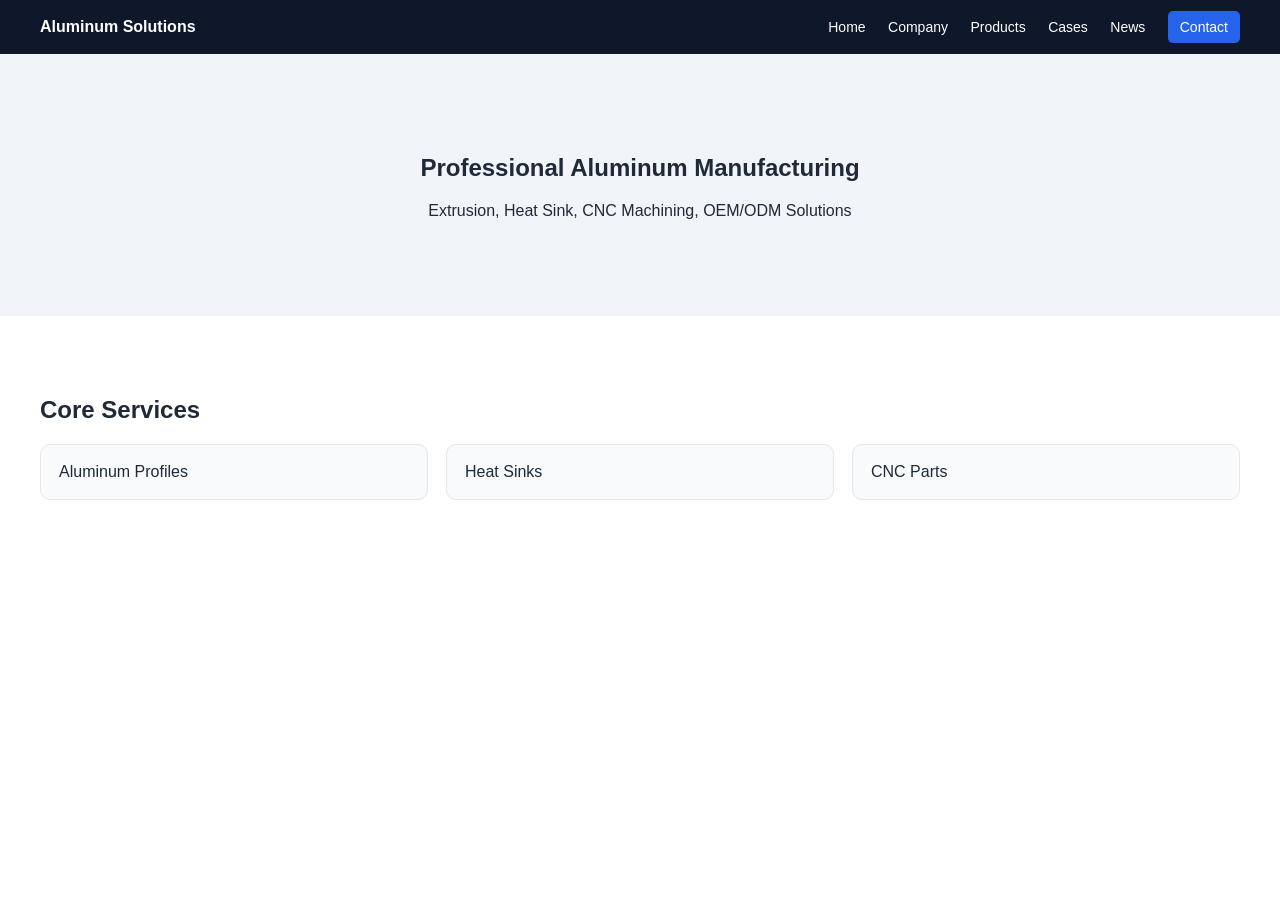
<file: index.html>
<!DOCTYPE html>
<html>
<head>
  <title>B2B Aluminum Solutions</title>
  <link rel="stylesheet" href="assets/style.css">
</head>

<body>

<header class="nav">
  <div class="logo">Aluminum Solutions</div>
  <nav>
    <a href="index.html">Home</a>
    <a href="company.html">Company</a>
    <a href="products/index.html">Products</a>
    <a href="cases.html">Cases</a>
    <a href="news/index.html">News</a>
    <a href="contact.html" class="btn">Contact</a>
  </nav>
</header>

<section class="hero">
  <h1>Professional Aluminum Manufacturing</h1>
  <p>Extrusion, Heat Sink, CNC Machining, OEM/ODM Solutions</p>
</section>

<section class="section">
  <h2>Core Services</h2>
  <div class="grid">
    <div class="card">Aluminum Profiles</div>
    <div class="card">Heat Sinks</div>
    <div class="card">CNC Parts</div>
  </div>
</section>

</body>
</html>
</file>
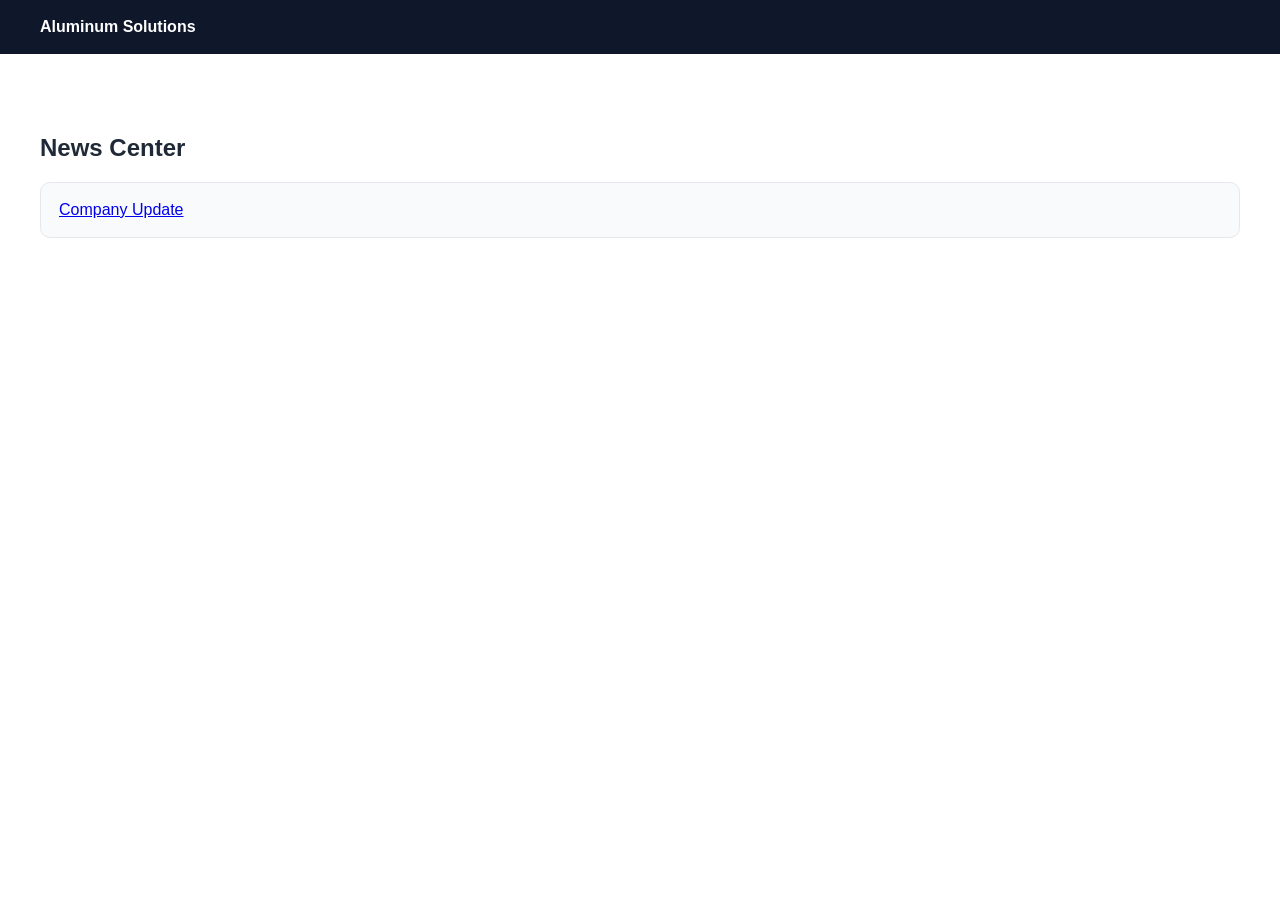
<file: news/index.html>
<!DOCTYPE html>
<html>
<head>
  <title>News</title>
  <link rel="stylesheet" href="../assets/style.css">
</head>

<body>

<header class="nav">
  <div class="logo">Aluminum Solutions</div>
</header>

<section class="section">
  <h1>News Center</h1>

  <div class="card">
    <a href="news-1.html">Company Update</a>
  </div>

</section>

</body>
</html>
</file>
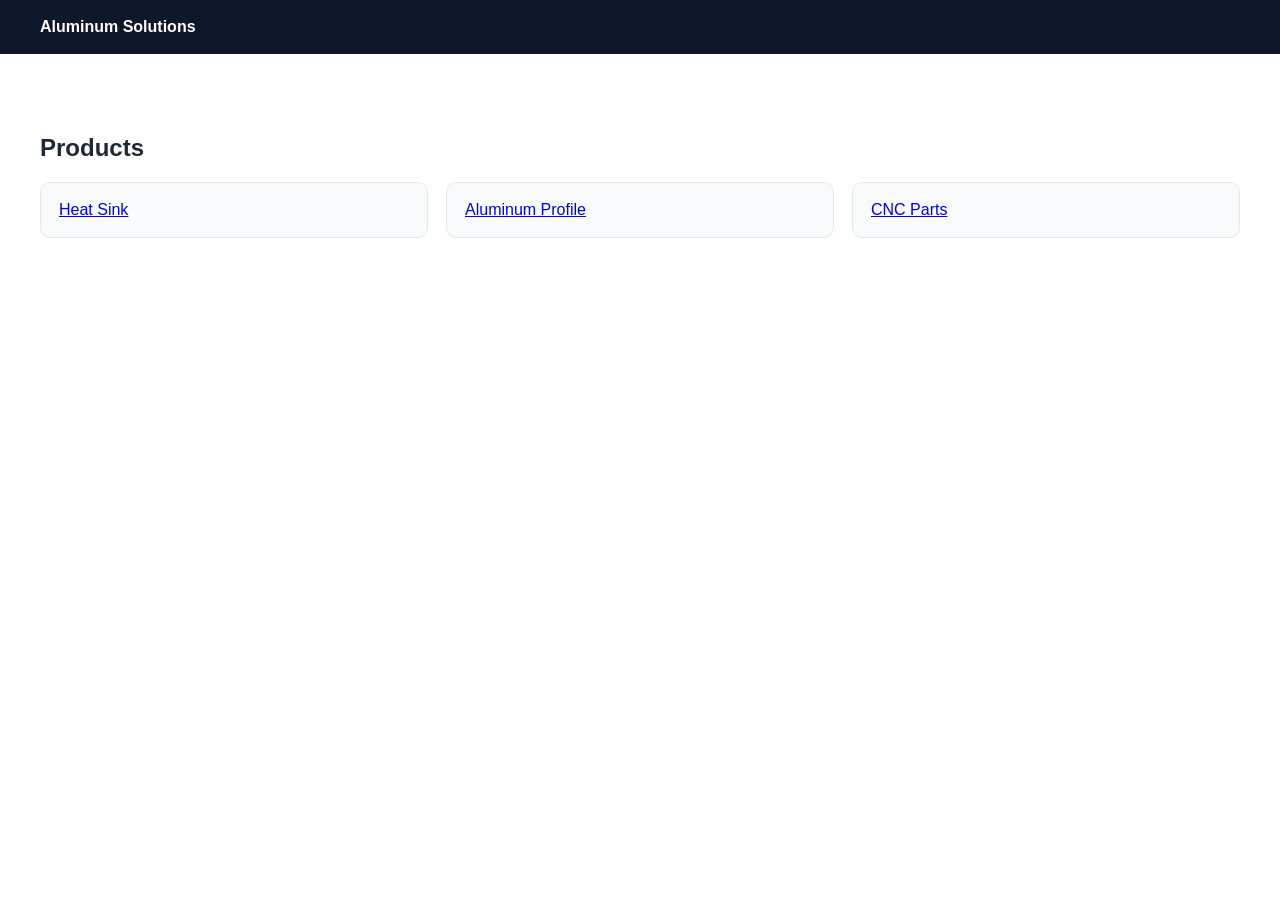
<file: products/index.html>
<!DOCTYPE html>
<html>
<head>
  <title>Products</title>
  <link rel="stylesheet" href="../assets/style.css">
</head>

<body>

<header class="nav">
  <div class="logo">Aluminum Solutions</div>
</header>

<section class="section">
  <h1>Products</h1>

  <div class="grid">
    <div class="card">
      <a href="heat-sink.html">Heat Sink</a>
    </div>

    <div class="card">
      <a href="aluminum-profile.html">Aluminum Profile</a>
    </div>

    <div class="card">
      <a href="cnc-parts.html">CNC Parts</a>
    </div>
  </div>

</section>

</body>
</html>
</file>
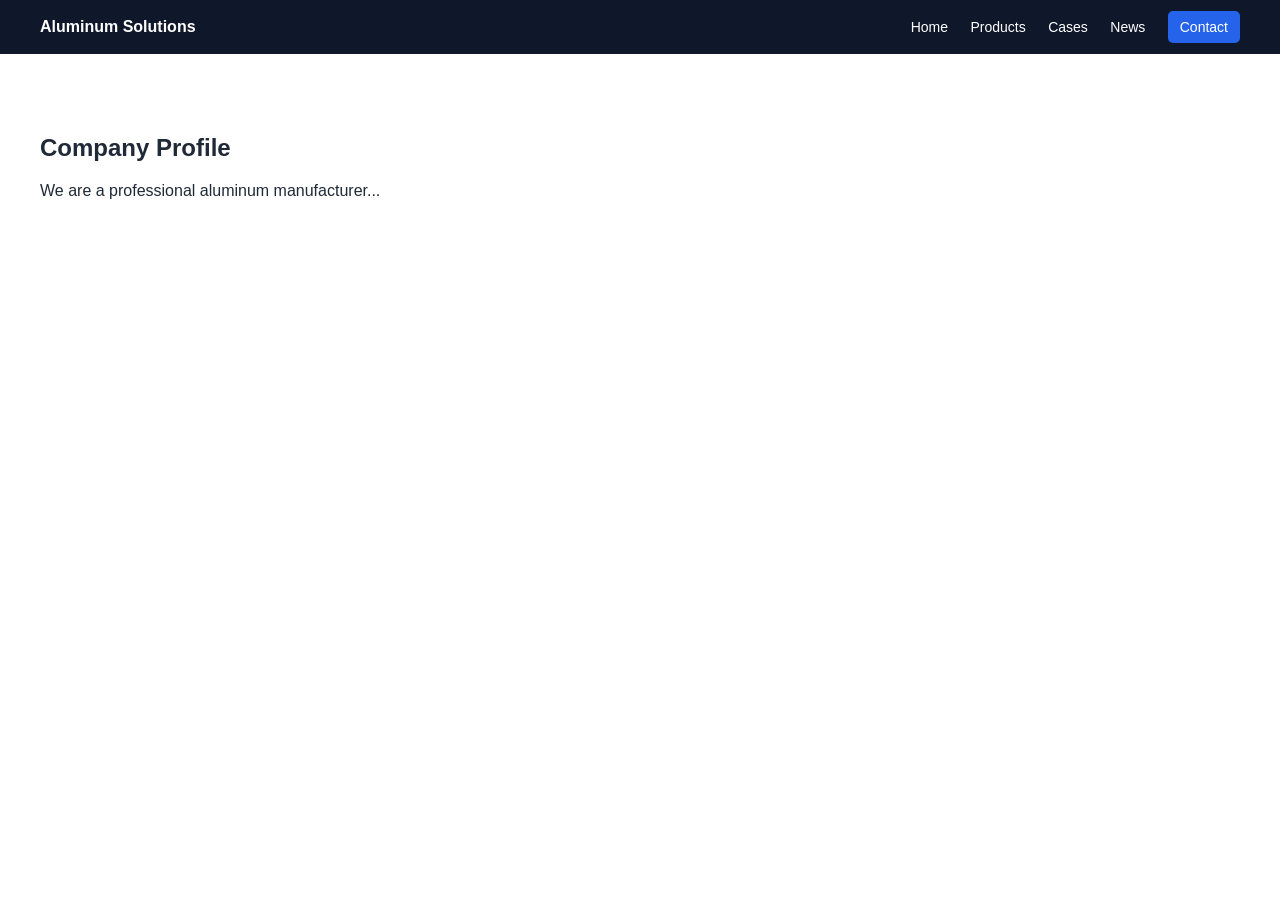
<file: company.html>
<!DOCTYPE html>
<html>
<head>
  <title>Company Profile</title>
  <link rel="stylesheet" href="assets/style.css">
</head>

<body>

<header class="nav">
  <div class="logo">Aluminum Solutions</div>
  <nav>
    <a href="index.html">Home</a>
    <a href="products/index.html">Products</a>
    <a href="cases.html">Cases</a>
    <a href="news/index.html">News</a>
    <a href="contact.html" class="btn">Contact</a>
  </nav>
</header>

<section class="section">
  <h1>Company Profile</h1>
  <p>We are a professional aluminum manufacturer...</p>
</section>

</body>
</html>
</file>
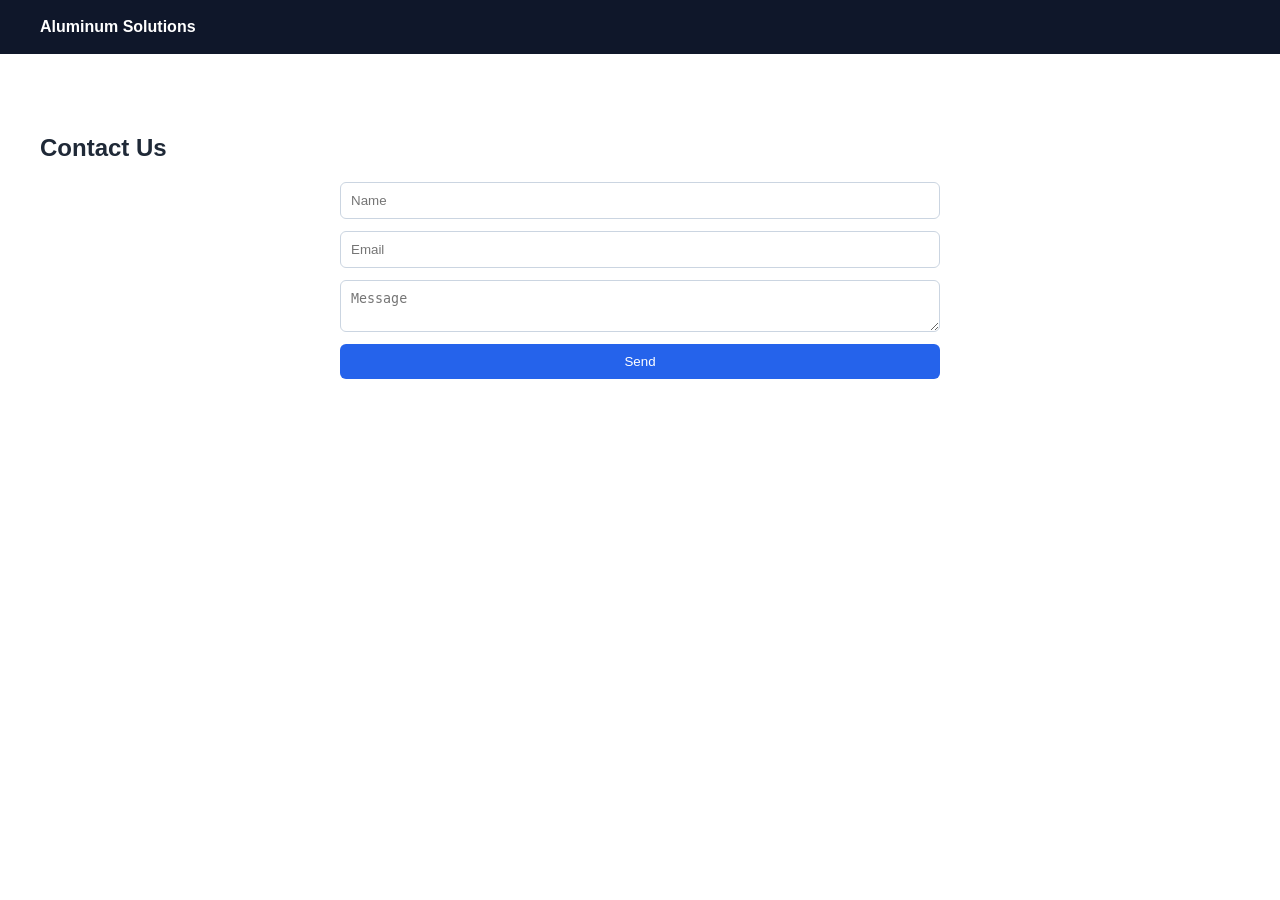
<file: contact.html>
<!DOCTYPE html>
<html>
<head>
  <title>Contact Us</title>
  <link rel="stylesheet" href="assets/style.css">
</head>

<body>

<header class="nav">
  <div class="logo">Aluminum Solutions</div>
</header>

<section class="section">
  <h1>Contact Us</h1>

  <form action="https://formspree.io/f/YOUR_ID" method="POST">

    <input type="text" name="name" placeholder="Name">
    <input type="email" name="email" placeholder="Email">
    <textarea name="message" placeholder="Message"></textarea>

    <button type="submit">Send</button>
  </form>

</section>

</body>
</html>
</file>
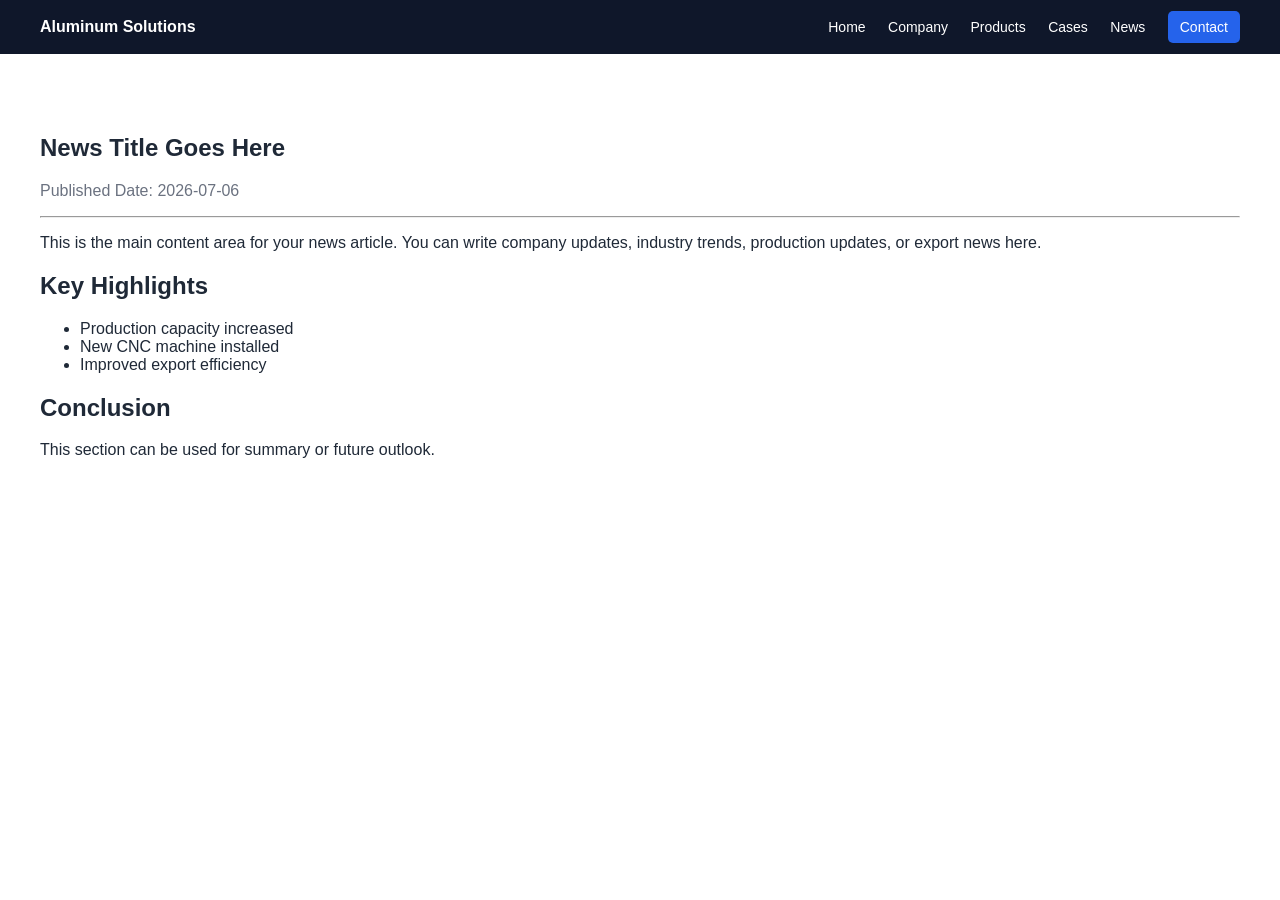
<file: news/news-template.html>
<!DOCTYPE html>
<html>
<head>
  <title>News Article | Aluminum Solutions</title>
  <link rel="stylesheet" href="../assets/style.css">
</head>

<body>

<!-- NAV -->
<header class="nav">
  <div class="logo">Aluminum Solutions</div>

  <nav>
    <a href="../index.html">Home</a>
    <a href="../company.html">Company</a>
    <a href="../products/index.html">Products</a>
    <a href="../cases.html">Cases</a>
    <a href="index.html">News</a>
    <a class="btn" href="../contact.html">Contact</a>
  </nav>
</header>

<!-- ARTICLE -->
<section class="section">

  <h1>News Title Goes Here</h1>

  <p style="color:#6b7280;">
    Published Date: 2026-07-06
  </p>

  <hr>

  <p>
    This is the main content area for your news article.
    You can write company updates, industry trends, production updates, or export news here.
  </p>

  <h2>Key Highlights</h2>

  <ul>
    <li>Production capacity increased</li>
    <li>New CNC machine installed</li>
    <li>Improved export efficiency</li>
  </ul>

  <h2>Conclusion</h2>

  <p>
    This section can be used for summary or future outlook.
  </p>

</section>

</body>
</html>
</file>
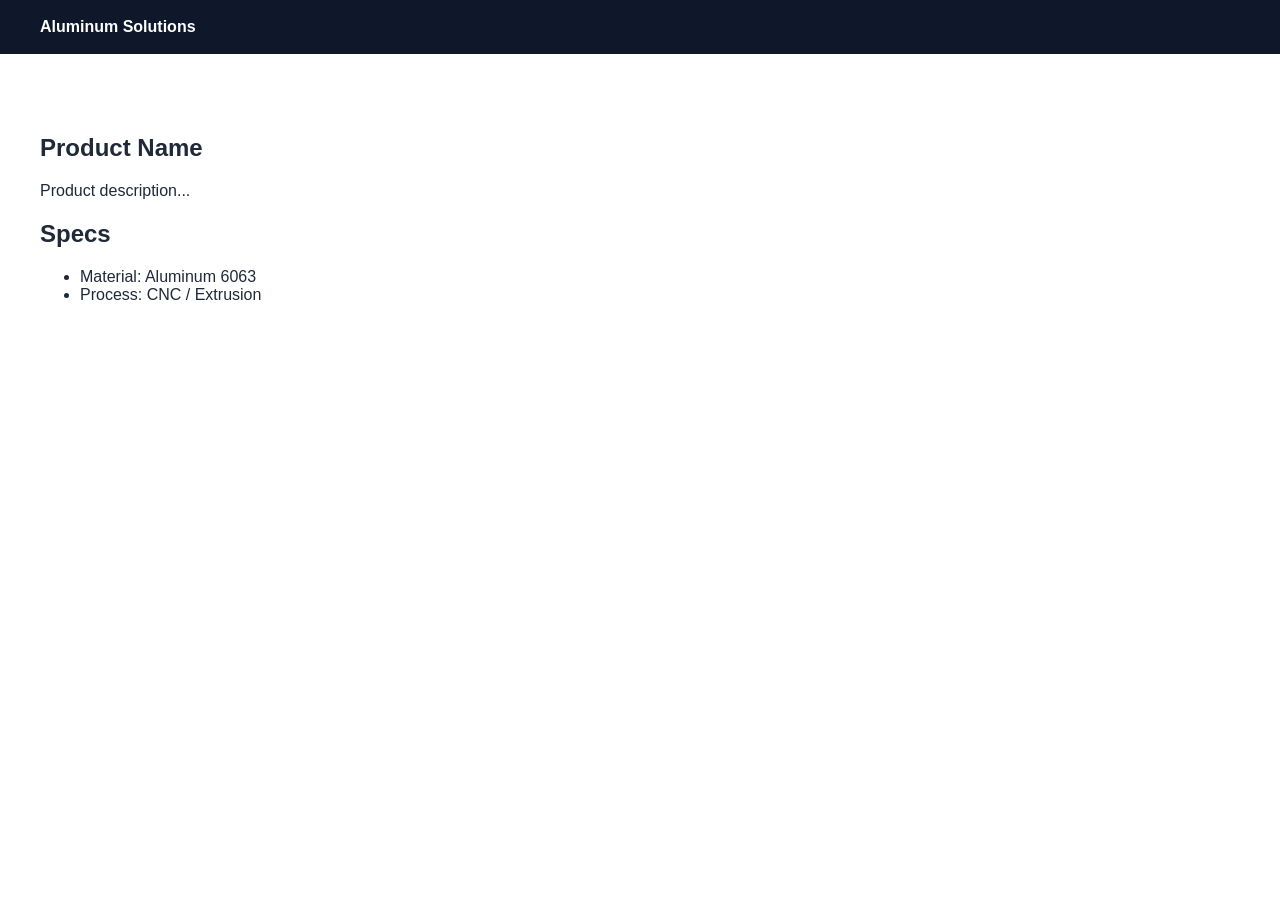
<file: products/product-template.html>
<!DOCTYPE html>
<html>
<head>
  <title>Product Detail</title>
  <link rel="stylesheet" href="../assets/style.css">
</head>

<body>

<header class="nav">
  <div class="logo">Aluminum Solutions</div>
</header>

<section class="section">
  <h1>Product Name</h1>

  <p>Product description...</p>

  <h2>Specs</h2>
  <ul>
    <li>Material: Aluminum 6063</li>
    <li>Process: CNC / Extrusion</li>
  </ul>
</section>

</body>
</html>
</file>
<file: assets/style.css>
body {
  margin: 0;
  font-family: Arial, sans-serif;
  color: #1f2937;
  background: #fff;
}

.nav {
  display: flex;
  justify-content: space-between;
  padding: 18px 40px;
  background: #0f172a;
  align-items: center;
}

.nav .logo {
  color: white;
  font-weight: bold;
}

.nav a {
  color: white;
  margin-left: 18px;
  text-decoration: none;
  font-size: 14px;
}

.nav .btn {
  background: #2563eb;
  padding: 8px 12px;
  border-radius: 5px;
}

.hero {
  padding: 80px 40px;
  background: #f1f5f9;
  text-align: center;
}

.section {
  padding: 60px 40px;
}

.grid {
  display: grid;
  grid-template-columns: repeat(3, 1fr);
  gap: 18px;
}

.card {
  padding: 18px;
  border: 1px solid #e5e7eb;
  border-radius: 10px;
  background: #f8fafc;
}

form {
  max-width: 600px;
  margin: auto;
  display: flex;
  flex-direction: column;
  gap: 12px;
}

input, textarea {
  padding: 10px;
  border: 1px solid #cbd5e1;
  border-radius: 6px;
}

button {
  background: #2563eb;
  color: white;
  padding: 10px;
  border: none;
  border-radius: 6px;
}
</file>
